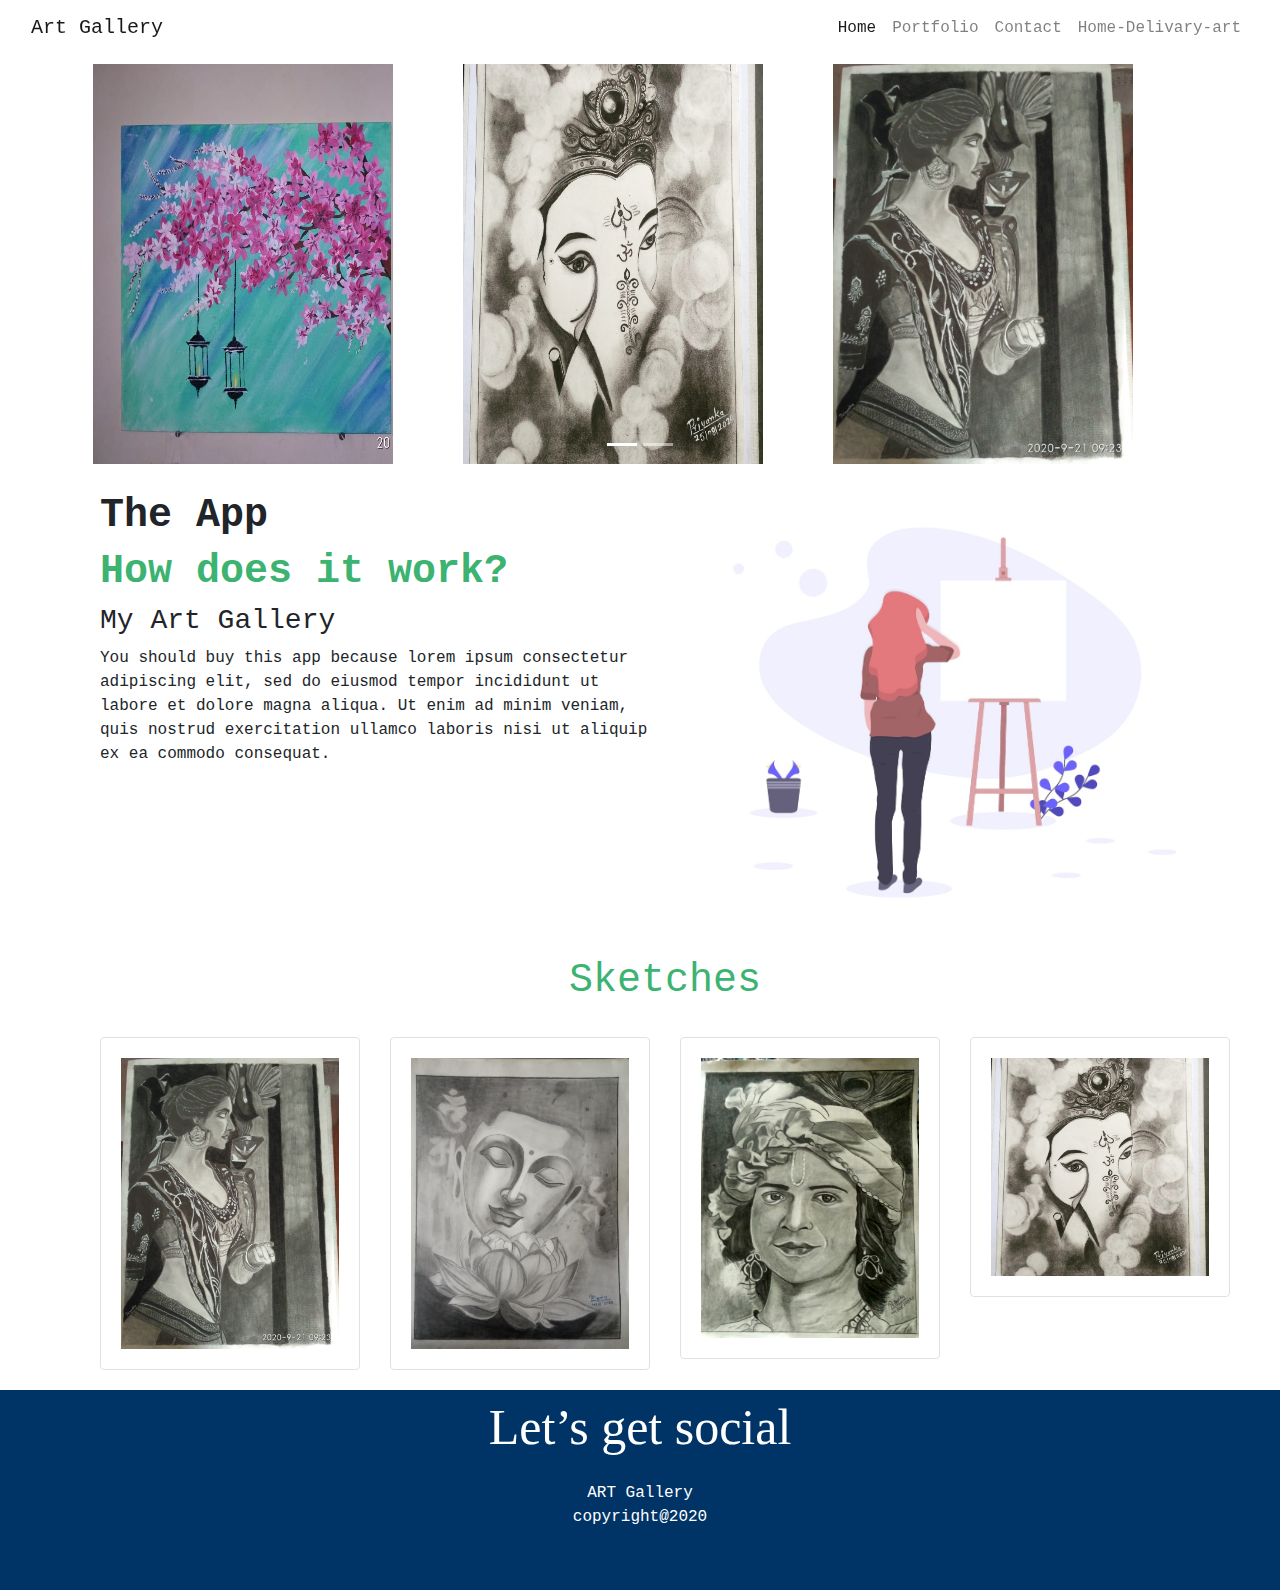
<file: index.html>
<!DOCTYPE html>
<html lang="en">
<head>
    <title>Art Gallery</title>
    <meta charset="utf-8">
	<meta name="viewport" content="width=device-width, initial-scale=1">
    <link rel="stylesheet" href="https://stackpath.bootstrapcdn.com/bootstrap/4.5.2/css/bootstrap.min.css">
    <link rel="stylesheet" href="css/style.css">
	 <link rel="stylesheet" href="https://cdnjs.cloudflare.com/ajax/libs/font-awesome/4.7.0/css/font-awesome.min.css">	
	<!-- <script type ="javascript" src = "js/jslib.js"></script> -->
</head>
<body>
<div id="" class="container-fluid">
    <nav class="navbar navbar-expand-md navbar-light sticky-top">
        <a class="navbar-brand" href="#">Art Gallery</a>
        <button class="navbar-toggler" type="button" data-toggle="collapse" data-target="#navbarResponsive"
                aria-controls="navbarSupportedContent" aria-expanded="false" aria-label="Toggle navigation">
            <span class="navbar-toggler-icon"></span>
        </button>
        <div class="collapse navbar-collapse" id="navbarResponsive">
            <ul class="navbar-nav ml-auto">
                <li class="nav-item active">
                    <a class="nav-link" href="index.html">Home</a>
                </li>
                    <a class="nav-link" href="port.html">Portfolio</a>
                <li class="nav-item ">
                </li>
                <li class="nav-item ">
                    <a class="nav-link" href="#">Contact</a>
                </li>
                <li class="nav-item ">
                    <a class="nav-link" href="#">Home-Delivary-art</a>
                </li>
            </ul>
        </div>
    </nav>
</div>
<!--Slider code-->
<section class="carousel slide" data-ride="carousel" id="postsCarousel">
  <ul class="carousel-indicators">
    <li data-target="#postsCarousel" data-slide-to="0" class="active"></li>
    <li data-target="#postsCarousel" data-slide-to="1"></li>
  </ul> 

<!-- 	<div class="container">
        <div class="row">
            <div class="col-md-12 text-md-center lead">
                <a class="btn btn-outline-secondary prev" href="#postsCarousel" title="go back"><i class="fa fa-lg fa-chevron-left"></i></a>
                <a class="btn btn-outline-secondary next" href="#postsCarousel" title="more"><i class="fa fa-lg fa-chevron-right"></i></a>
            </div>
        </div>
    </div> -->
    <div class="container p-t-0 m-t-3 carousel-inner">
        <div class="d-flex carousel-item active m-t-0">
            <div class="col-md-4 p-2">
                <div class="Column">
                    
                        <img class="" src="img/img1.jpg" alt="Carousel 1" width = "300" height="400">
                    
                </div>
            </div>
            <div class="col-md-4 p-2">
                <div class="Column">
                    
                        <img class="" src="img/img2.jpg" alt="Carousel 2" width = "300" height="400">
                   
                </div>
            </div>
            <div class="col-md-4 p-2">
                <div class="Column">
                        <img class="" src="img/img3.jpg" alt="Carousel 3" width = "300" height="400">
                </div>
            </div>
        </div>
        <div class="d-flex carousel-item m-t-0">
            <div class="col-md-4 p-2">
                <div class="Column">
                        <img class="" src="img/img4.jpg" alt="Carousel 4" width = "300" height="400">
                </div>
            </div>
            <div class="col-md-4 p-2">
                <div class="Column">
                        <img class="" src="img/img5.jpg" alt="Carousel 5" width = "300" height="400">
                </div>
            </div>
            <div class="col-md-4  p-2 Fade Wow">
                <div class="Column">
                        <img class="" src="img/img6.jpg" alt="Carousel 6" width = "300" height="400">
                </div>
            </div>
        </div>
    </div>
</section>
<section id="middle-content" class="container-fluid">
    <div class="row">
        <div class="col-lg-6">
            <h1 class="xlarge-font"><b>The App</b></h1>
            <h1 class="large-font" style="color:MediumSeaGreen;"><b>How does it work?</b></h1>
            <h3>My Art Gallery</h3>
            <p>
                You should buy this app because lorem ipsum consectetur
                adipiscing elit, sed do eiusmod tempor incididunt ut labore et dolore magna aliqua. Ut enim ad minim
                veniam,
                quis nostrud exercitation ullamco laboris nisi ut aliquip ex ea commodo consequat.</p>
        </div>
        <div class="col-lg-6">
            <img class="img-fluid" src="img/howTouse.jpeg">
        </div>
    </div>
    <br>
    <h1 class="text-center" style="color:MediumSeaGreen;">Sketches</h1><br>
    <div class="row">
        <div class="col-lg-3">
            <img src="img/img6.jpg" alt="Snow" class="img-thumbnail zoom">
        </div>
        <div class="col-lg-3">
            <img src="img/img2.jpg" alt="Forest" class="img-thumbnail zoom">
        </div>
        <div class="col-lg-3">
            <img src="img/img3.jpg" alt="Mountains" class="img-thumbnail zoom">
        </div>
        <div class="col-lg-3">
            <img src="img/img5.jpg" alt="Mountains" class="img-thumbnail zoom">
        </div>
    </div>
</section>

<footer>
    <div class="text-center">
        <p style="font-size:50px;font-family:serif"> Let’s get social</p>
        <p>ART Gallery</br>
            copyright@2020</p>
    </div>
</footer>
<script src="https://ajax.googleapis.com/ajax/libs/jquery/3.5.1/jquery.min.js"></script>
<script src="https://stackpath.bootstrapcdn.com/bootstrap/4.5.2/js/bootstrap.min.js"></script>
<!--Slider scripting code-->

<script>
(function($) {
    "use strict";

    // manual carousel controls
    $('.next').click(function(){ $('.carousel').carousel('next');return false; });
    $('.prev').click(function(){ $('.carousel').carousel('prev');return false; });
    
})(jQuery);
</script>


 
 </body>
</html>
</file>
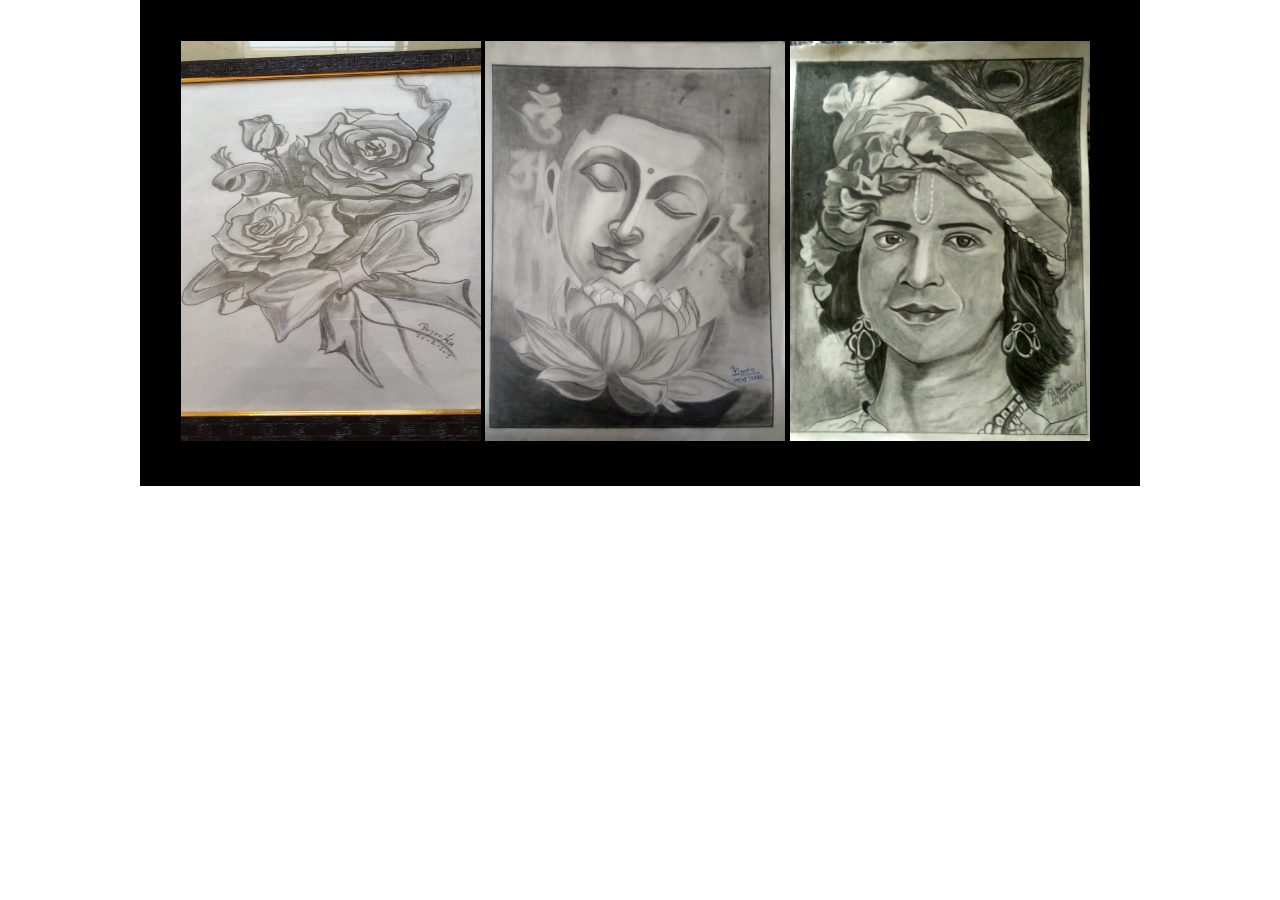
<file: carousel.html>
<!DOCTYPE html>
<html>
<head>
<meta name="viewport" content="width=device-width, initial-scale=1">
<style>
* {box-sizing: border-box}
body {font-family: Verdana, sans-serif; margin:0}
.mySlides {display: none;
padding: 41px;
}
img {
horizontal-align: middle;

}

/* Slideshow container */
.slideshow-container {
  max-width: 1000px;
  position: relative;
  margin: auto;
  cursor:pointer;
background-color:#000;
}

/* Next & previous buttons */
.prev, .next {
  cursor: pointer;
  position: absolute;
  top: 50%;
  width: auto;
  padding: 16px;
  margin-top: -22px;
  color: white;
  font-weight: bold;
  font-size: 18px;
  transition: 0.6s ease;
  border-radius: 0 3px 3px 0;
  user-select: none;
}

/* Position the "next button" to the right */
.next {
  right: 0;
  border-radius: 3px 0 0 3px;
}

/* On hover, add a black background color with a little bit see-through */
.prev:hover, .next:hover {
  background-color: rgba(0,0,0,0.8);
}

/* Caption text */
.text {
  color: #f2f2f2;
  font-size: 15px;
  padding: 8px 12px;
  position: absolute;
  bottom: 8px;
  width: 100%;
  text-align: center;
}

/* Number text (1/3 etc) */
.numbertext {
  color: #f2f2f2;
  font-size: 12px;
  padding: 8px 12px;
  position: absolute;
  top: 0;
}

/* The dots/bullets/indicators */
.dot {
  cursor: pointer;
  height: 15px;
  width: 15px;
  margin: 0 2px;
  background-color: #bbb;
  border-radius: 50%;
  display: inline-block;
  transition: background-color 0.6s ease;
}

.active, .dot:hover {
  background-color: #717171;
}

/* Fading animation */
.fade {
  -webkit-animation-name: fade;
  -webkit-animation-duration: 1.5s;
  animation-name: fade;
  animation-duration: 1.5s;
}

@-webkit-keyframes fade {
  from {opacity: .4} 
  to {opacity: 1}
}

@keyframes fade {
  from {opacity: .4} 
  to {opacity: 1}
}

/* On smaller screens, decrease text size */
@media only screen and (max-width: 300px) 
{
  .prev, .next,.text 
  {
	font-size: 11px
  }
  img{
	  horizontal-align: middle;
	  width:100px;
	  height:100px;
  }
  .slideshow-container {
	max-width: 100px;
	}
}
</style>
</head>
<body>

<div class="slideshow-container ">

	<div class="mySlides fade column" onclick="plusSlides(-1)">
	  <img src="img/img1.jpg" width = "300" height="400">
	  <img src="img/img2.jpg" width = "300" height="400">
	  <img src="img/img3.jpg" width = "300" height="400">
	</div>
	<div class="mySlides fade column" onclick="plusSlides(-1)">
	  <img src="img/img8.jpg" width = "300" height="400">
	  <img src="img/img5.jpg" width = "300" height="400">
	  <img src="img/img6.jpg" width = "300" height="400">
	</div>
	<div class="mySlides fade column" onclick="plusSlides(-1)">
	  <img src="img/img7.jpg" width = "300" height="400">
	  <img src="img/img4.jpg" width = "300" height="400">
	  <img src="img/img9.jpg" width = "300" height="400">
	</div>



	<div class="mySlides fade column" onclick="plusSlides(-1)">
	  <img src="img/img1.jpg" width = "300" height="400">
	  <img src="img/img2.jpg" width = "300" height="400">
	  <img src="img/img3.jpg" width = "300" height="400">
	</div>
	<div class="mySlides fade column" onclick="plusSlides(-1)">
	  <img src="img/img8.jpg" width = "300" height="400">
	  <img src="img/img5.jpg" width = "300" height="400">
	  <img src="img/img6.jpg" width = "300" height="400">
	</div>
	<div class="mySlides fade column" onclick="plusSlides(-1)">
	  <img src="img/img7.jpg" width = "300" height="400">
	  <img src="img/img4.jpg" width = "300" height="400">
	  <img src="img/img9.jpg" width = "300" height="400">
	</div>
</div>

<!-- <a class="prev" onclick="plusSlides(-1)">&#10094;</a>
<a class="next" onclick="plusSlides(1)">&#10095;</a>
 -->

<br>

<!-- <div style="text-align:center">
  <span class="dot" onclick="currentSlide(1)"></span> 
  <span class="dot" onclick="currentSlide(2)"></span> 
  <span class="dot" onclick="currentSlide(3)"></span> 
</div> -->

<script>
var slideIndex = 1;
showSlides(slideIndex);

function plusSlides(n) {
  showSlides(slideIndex += n);
}

function currentSlide(n) {
  showSlides(slideIndex = n);
}

function showSlides(n) {
  var i;
  var slides = document.getElementsByClassName("mySlides");
  var dots = document.getElementsByClassName("dot");
  if (n > slides.length) {slideIndex = 1}    
  if (n < 1) {slideIndex = slides.length}
  for (i = 0; i < slides.length; i++) {
      slides[i].style.display = "none";  
  }
  for (i = 0; i < dots.length; i++) {
      dots[i].className = dots[i].className.replace(" active", "");
  }
  slides[slideIndex-1].style.display = "block";  
  dots[slideIndex-1].className += " active";
}
</script>

</body>
</html>
</file>
<file: css/style.css>
body, html {
    height: 50%;
    font-family: "Courier New", Courier, monospace;
}

#header {
    background: url(../img/back.jpeg) no-repeat center center fixed;
    z-index: 50;
    -webkit-background-size: cover;
    -moz-background-size: cover;
    -o-background-size: cover;
    height: 500px;
    background-size: 100% 100%;
}
/*----------------------------------------------|
|          Slider content                  |
|-----------------------------------------------*/
.row-equal > div[class*='col-'] {
    display: flex;
    flex: 1 0 auto;
}

.row-equal .card {
   width: 100%;
}

/* ensure equal card height inside carousel */
.carousel-inner>.row-equal.active, 
.carousel-inner>.row-equal.next, 
.carousel-inner>.row-equal.prev {
    display: flex;
}

/* prevent flicker during transition */
.carousel-inner>.row-equal.active.left, 
.carousel-inner>.row-equal.active.right {
    opacity: 0.2;
    display: flex;
}


/* control image height */
.card-img-top-250 {
    max-height: 250px;
    overflow:hidden;
}

/*----------------------------------------------|
|              middle-content                   |
|-----------------------------------------------*/
#middle-content {
    padding: 20px 50px 20px 100px;
}

.zoom {
    padding: 20px;
    background-color: white;
    transition: transform .2s; /* Animation */
    margin: 0 auto;
}

.zoom:hover {
    transform: scale(1.5); /* (150% zoom - Note: if the zoom is too large, it will go outside of the viewport) */
}

/*----------------------------------------------|
|                    footer                     |
|-----------------------------------------------*/
footer {
    height: 200px;
    color: #ffffff;
    background-color: #003366;
}
</file>
